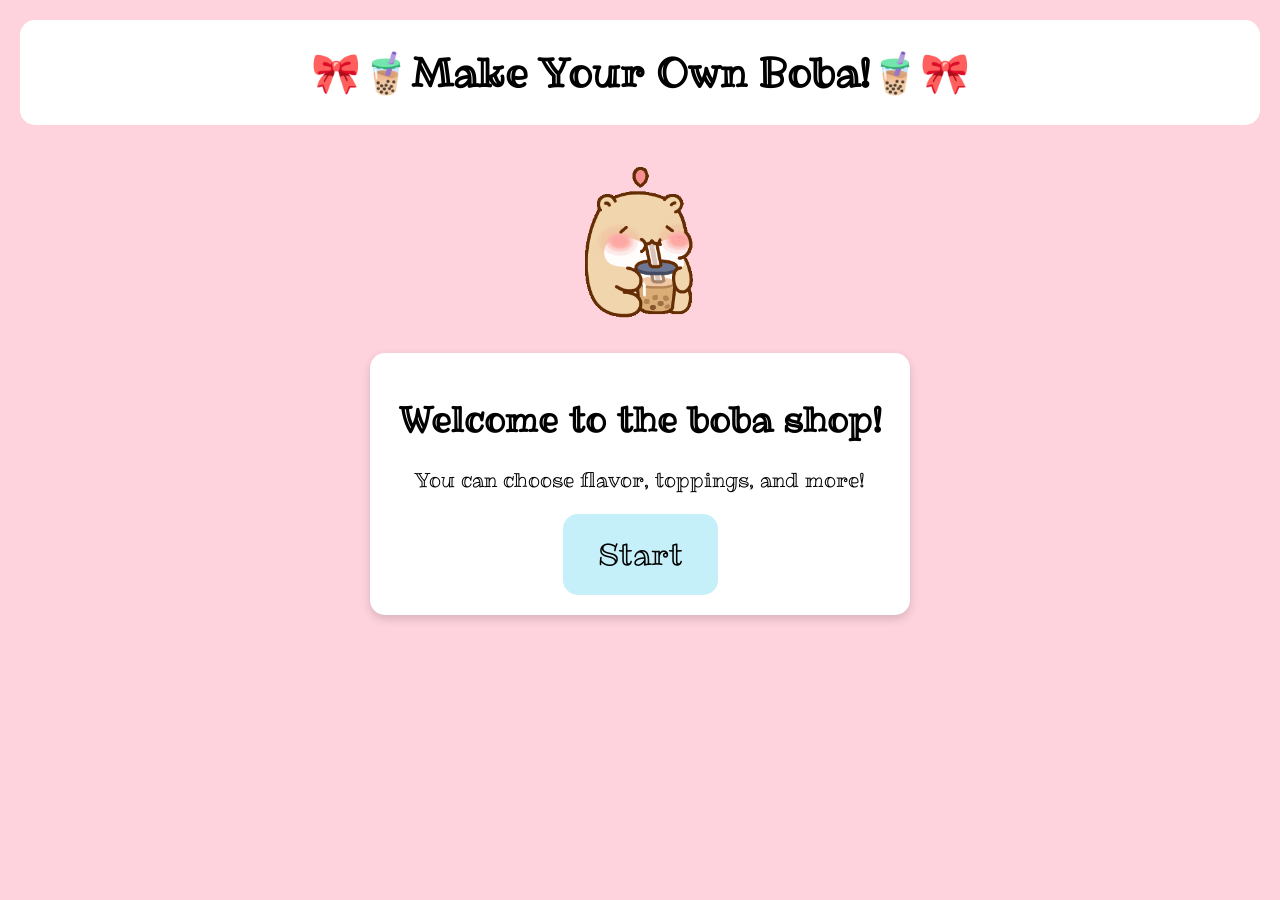
<file: index.html>
<!DOCTYPE html>
<html>
<head>
    <title>Boba</title>
    <link rel="preconnect" href="https://fonts.googleapis.com">
    <link rel="preconnect" href="https://fonts.gstatic.com" crossorigin>
    <link href="https://fonts.googleapis.com/css2?family=Ribeye+Marrow&display=swap" rel="stylesheet">
    <link rel="stylesheet" href="main.css">
</head>

<body>

    <header>
        🎀🧋Make Your Own Boba!🧋🎀
    </header>

    <img src="Images/bobagif_loop.gif" alt="Boba" class="boba-gif">

    <div class="card">
        <h1>Welcome to the boba shop!</h1>
        <p>You can choose flavor, toppings, and more!</p>
        <a href="flavor.html"><button>Start</button></a>
    </div>

</body>
</html>
</file>
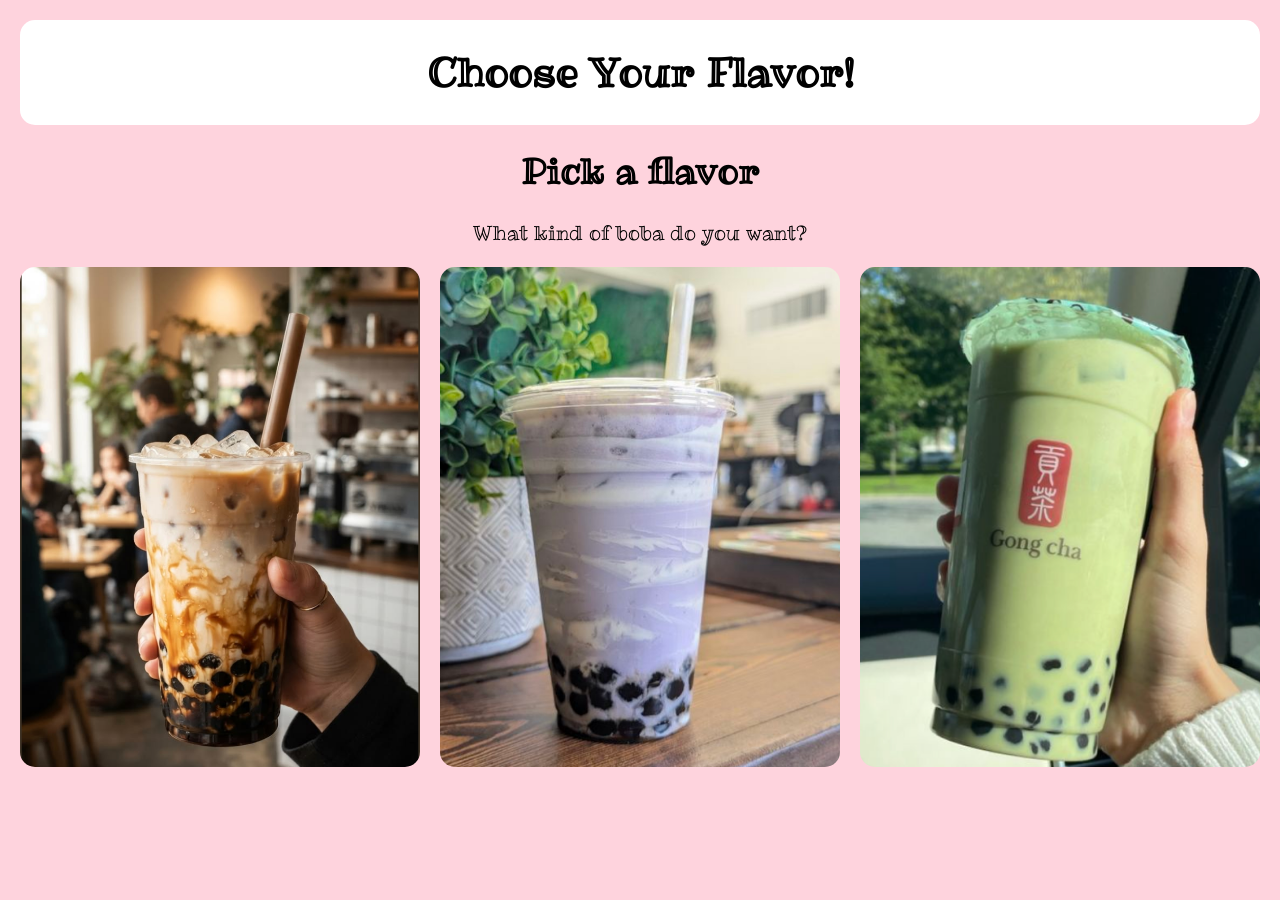
<file: flavor.html>
<!DOCTYPE html>
<html>

<head>
    <title>Choose Your Flavor!</title>

    <link rel="preconnect" href="https://fonts.googleapis.com">
    <link rel="preconnect" href="https://fonts.gstatic.com" crossorigin>
    <link href="https://fonts.googleapis.com/css2?family=Ribeye+Marrow&display=swap" rel="stylesheet">

    <link rel="stylesheet" href="main.css">
</head>

<body>

    <header>
        Choose Your Flavor!
    </header>

    <h1>Pick a flavor</h1>
    <p>What kind of boba do you want?</p>

    <div class="choices">

    <a href="toppings.html" onclick="localStorage.setItem('flavor', 'brown')">
        <img src="Images/brown.png" alt="Brown Sugar" class="choice-img">
    </a>

    <a href="toppings.html" onclick="localStorage.setItem('flavor', 'taro')">
        <img src="Images/taro.png" alt="Taro" class="choice-img">
    </a>

    <a href="toppings.html" onclick="localStorage.setItem('flavor', 'matcha')">
        <img src="Images/matcha.png" alt="Matcha" class="choice-img">
    </a>

</div>

</body>
</html>
</file>
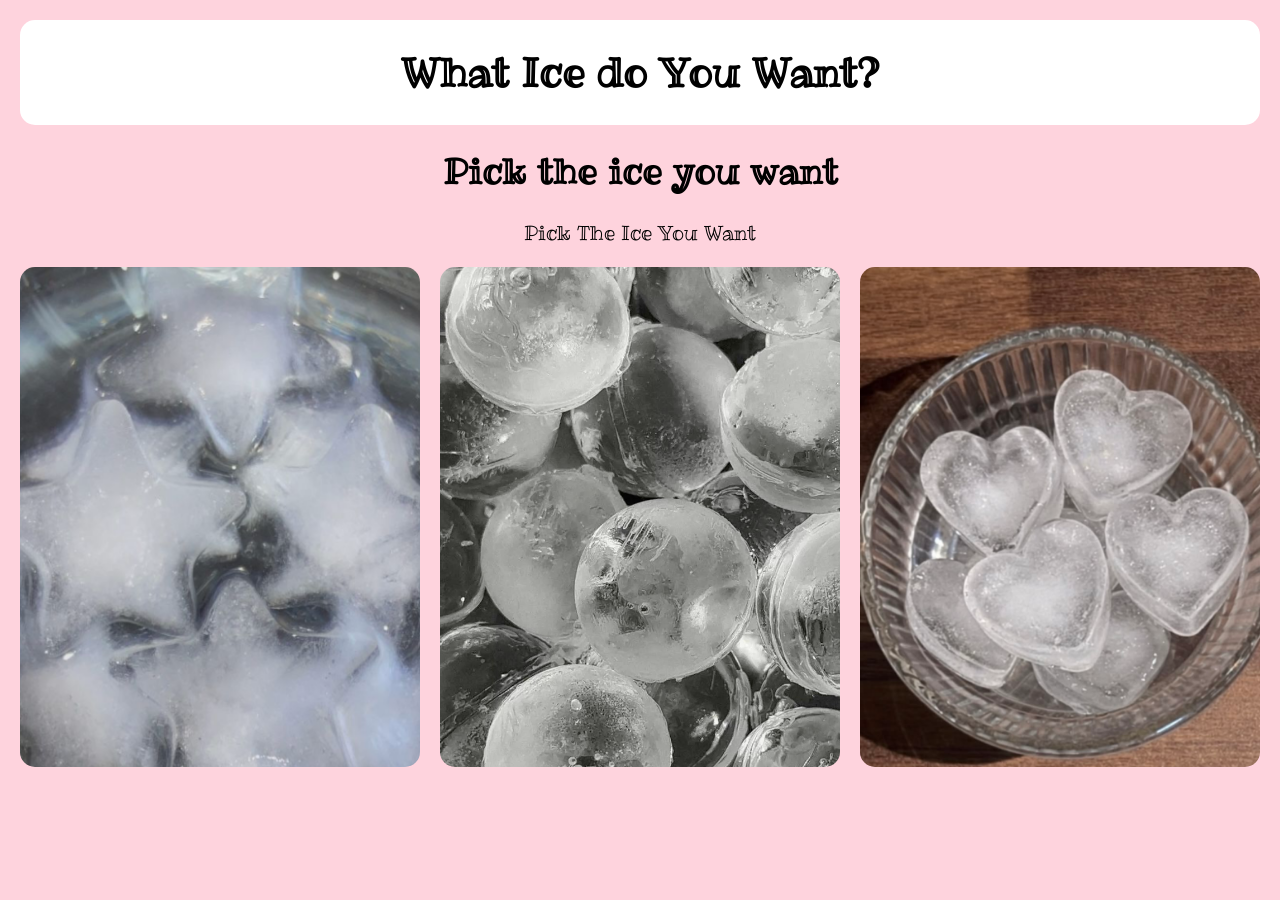
<file: ice.html>
<!DOCTYPE html>

<html>

<head>

    <title>What Ice do You Want?</title>

    <link rel="preconnect" href="https://fonts.googleapis.com">
    <link rel="preconnect" href="https://fonts.gstatic.com" crossorigin>

    <link href="https://fonts.googleapis.com/css2?family=Ribeye+Marrow&display=swap" rel="stylesheet">

    <link rel="stylesheet" href="main.css">

</head>

<body>

    <header>
        What Ice do You Want?
    </header>

    <h1>Pick the ice you want</h1>

    <p>Pick The Ice You Want</p>

    <div class="choices">

        <a href="result.html" onclick="localStorage.setItem('ice', 'star')">
            <img src="Images/star.png" alt="Stars" class="choice-img">
        </a>

        <a href="result.html" onclick="localStorage.setItem('ice', 'ball')">
            <img src="Images/ball.png" alt="Ball" class="choice-img">
        </a>

        <a href="result.html" onclick="localStorage.setItem('ice', 'heart')">
            <img src="Images/heart.png" alt="Heart" class="choice-img">
        </a>

    </div>

</body>

</html>
</file>
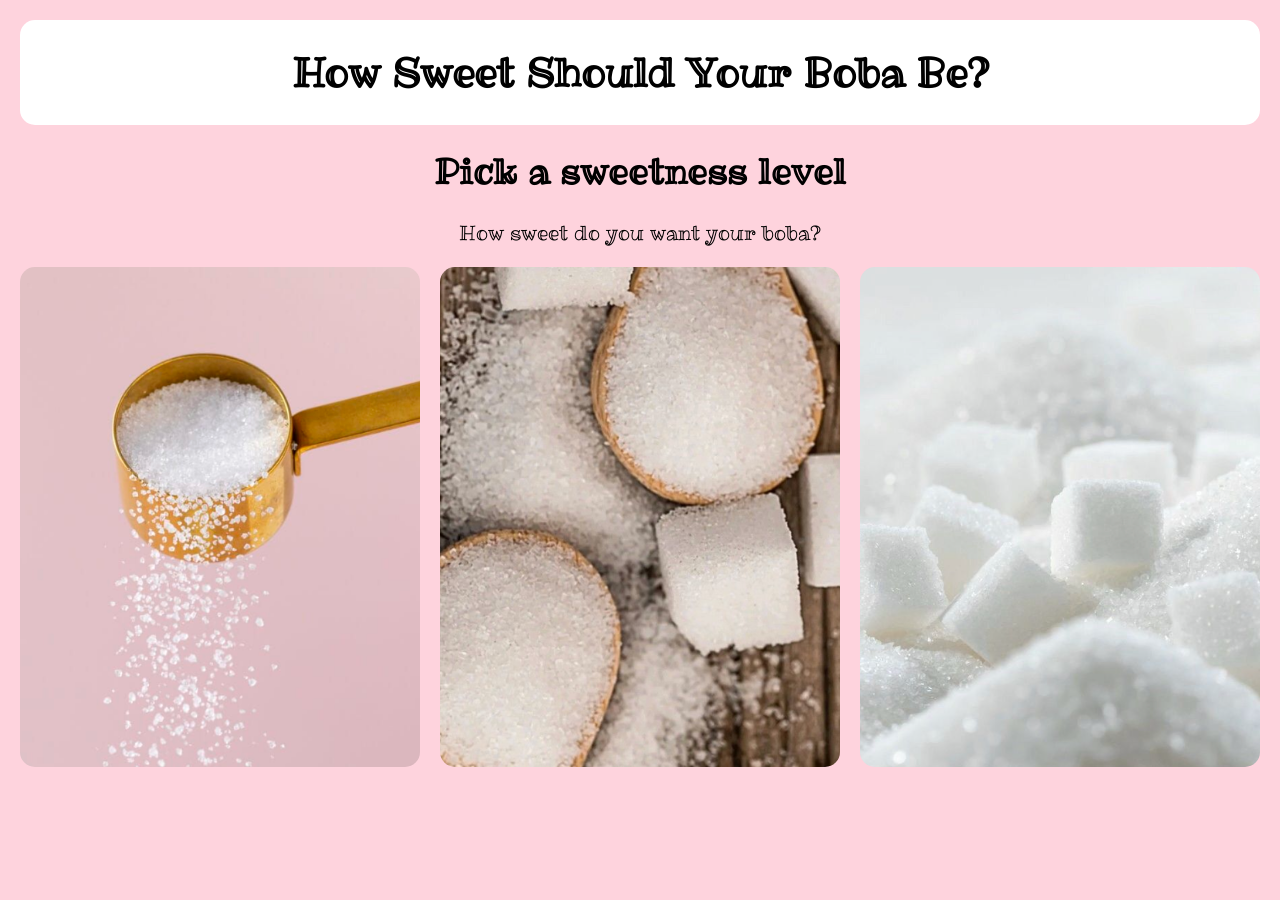
<file: sweets.html>
<!DOCTYPE html>
<html>

<head>
    <title>How Sweet Should Your Boba Be?</title>

    <link rel="preconnect" href="https://fonts.googleapis.com">
    <link rel="preconnect" href="https://fonts.gstatic.com" crossorigin>
    <link href="https://fonts.googleapis.com/css2?family=Ribeye+Marrow&display=swap" rel="stylesheet">

    <link rel="stylesheet" href="main.css">
</head>

<body>

    <header>
        How Sweet Should Your Boba Be?
    </header>

    <h1>Pick a sweetness level</h1>
    <p>How sweet do you want your boba?</p>

    <div class="choices">

        <a href="ice.html" onclick="localStorage.setItem('sweetness', 'less')">
            <img src="Images/less.png" alt="Less Sweet" class="choice-img">
        </a>

        <a href="ice.html" onclick="localStorage.setItem('sweetness', 'mid')">
            <img src="Images/mid.png" alt="Normal Sweetness" class="choice-img">
        </a>

        <a href="ice.html" onclick="localStorage.setItem('sweetness', 'most')">
            <img src="Images/most.png" alt="More Sweet" class="choice-img">
        </a>

    </div>

</body>
</html>
</file>
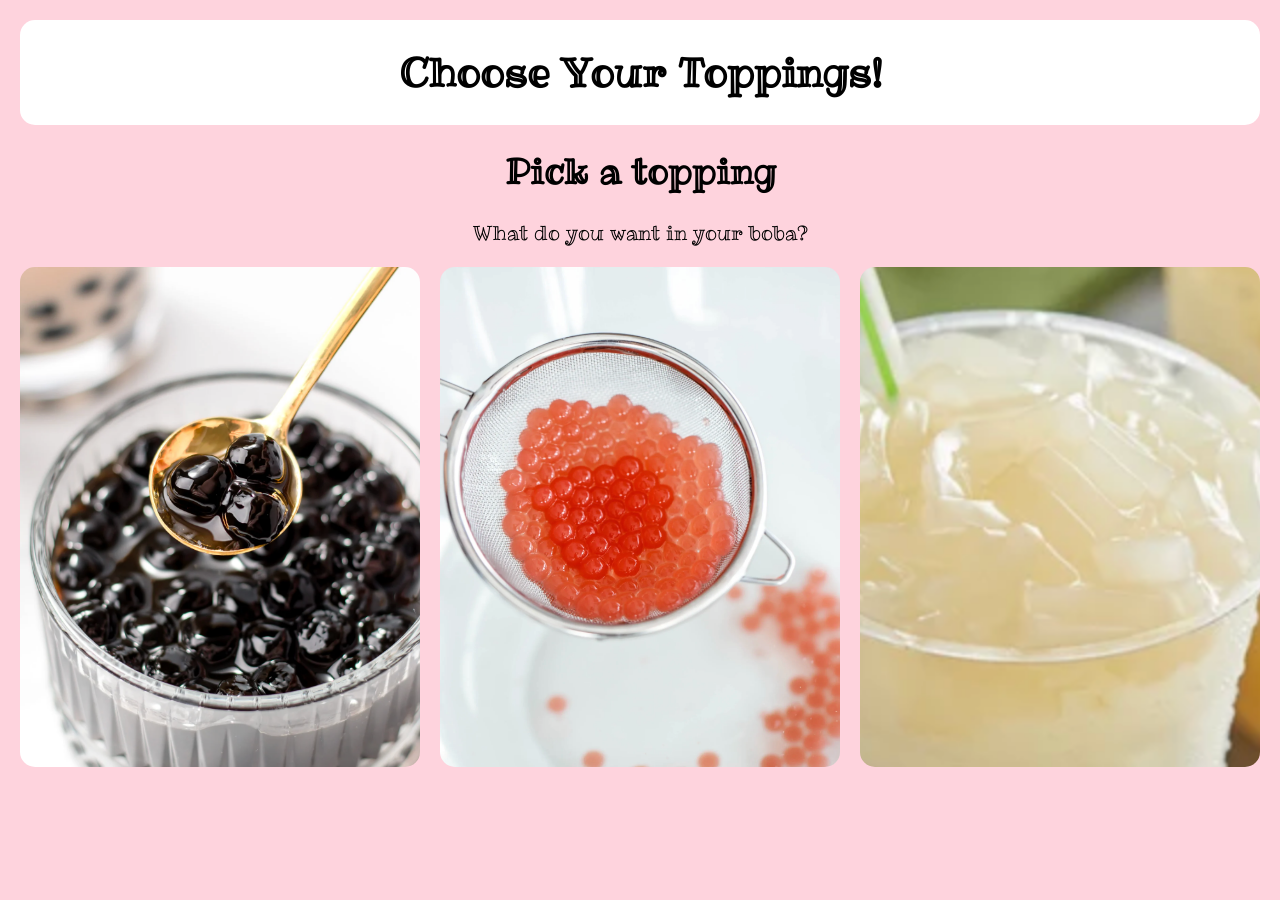
<file: toppings.html>
<!DOCTYPE html>
<html>
<head>
    <title>Choose Your Toppings!</title>
    <link rel="preconnect" href="https://fonts.googleapis.com">
    <link rel="preconnect" href="https://fonts.gstatic.com" crossorigin>
    <link href="https://fonts.googleapis.com/css2?family=Ribeye+Marrow&display=swap" rel="stylesheet">
    <link rel="stylesheet" href="main.css">
</head>
<body>
    <header>
        Choose Your Toppings!
    </header>
    <h1>Pick a topping</h1>
    <p>What do you want in your boba?</p>
    <div class="choices">
        <a href="sweets.html" onclick="localStorage.setItem('topping', 'tapioca')">
            <img src="Images/tapioca.png" alt="Tapioca Pearls" class="choice-img">
        </a>

        <a href="sweets.html" onclick="localStorage.setItem('topping', 'popping')">
            <img src="Images/popping.png" alt="Popping Boba" class="choice-img">
        </a>

        <a href="sweets.html" onclick="localStorage.setItem('topping', 'coconut')">
            <img src="Images/coconut.png" alt="Coconut Jelly" class="choice-img">
        </a>

    </div>

</body>

</html>
</file>
<file: main.css>
body {
    background-color: #fed3dd;
    font-family: "Ribeye Marrow", cursive;
    margin: 0;
    text-align: center;
}

header {
    background-color: white;
    padding: 25px;
    border-radius: 15px;
    margin: 20px;
    font-size: 40px;
    font-weight: bold;
}

h1 {
    font-size: 35px;
}

p {
    font-size: 20px;
}

.card {
    background-color: white;
    width: 100%;
    max-width: 500px;
    margin: 20px auto;
    padding: 20px;
    border-radius: 15px;
    box-shadow: 0 4px 10px rgba(0, 0, 0, 0.15);
}

button {
    background-color: #c5f0f9;
    border: none;
    padding: 20px 35px;
    border-radius: 15px;
    font-size: 30px;
    font-family: "Ribeye Marrow", cursive;
    cursor: pointer;
    transition: 0.2s;
}

button:hover {
    background-color: #fda6ab;
    transform: scale(1.1);
}

.boba-gif {
    width: 200px;
    display: block;
    margin: 20px auto;
}

.choices {
    display: flex;
    justify-content: center;
    gap: 20px;
}

.choice-img {
    width: 400px;
    height: 500px;
    object-fit: cover;
    border-radius: 15px;
     transition: 0.3s;
}

.choice-img:hover {
    transform: scale(1.1);
}
.result-img {
    width: 350px;
    border-radius: 20px;
    transition: 0.3s;
}

.result-img:hover {
    transform: scale(1.1);
}
</file>
